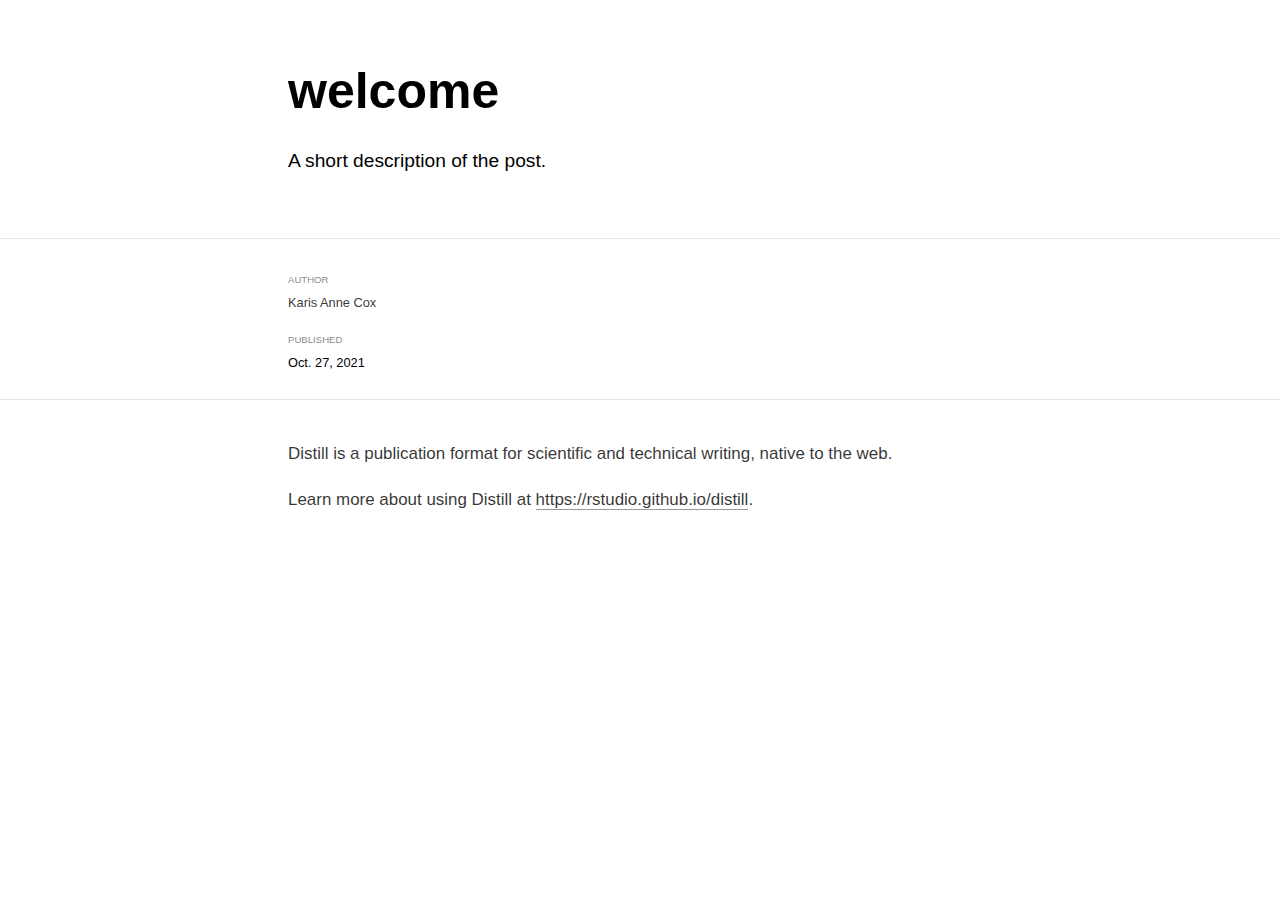
<file: _posts/2021-10-27-welcome/welcome.html>
<!DOCTYPE html>

<html xmlns="http://www.w3.org/1999/xhtml" lang="" xml:lang="">

<head>
  <meta charset="utf-8"/>
  <meta name="viewport" content="width=device-width, initial-scale=1"/>
  <meta http-equiv="X-UA-Compatible" content="IE=Edge,chrome=1"/>
  <meta name="generator" content="distill" />

  <style type="text/css">
  /* Hide doc at startup (prevent jankiness while JS renders/transforms) */
  body {
    visibility: hidden;
  }
  </style>

 <!--radix_placeholder_import_source-->
 <!--/radix_placeholder_import_source-->

<style type="text/css">code{white-space: pre;}</style>
<style type="text/css" data-origin="pandoc">
pre > code.sourceCode { white-space: pre; position: relative; }
pre > code.sourceCode > span { display: inline-block; line-height: 1.25; }
pre > code.sourceCode > span:empty { height: 1.2em; }
.sourceCode { overflow: visible; }
code.sourceCode > span { color: inherit; text-decoration: inherit; }
div.sourceCode { margin: 1em 0; }
pre.sourceCode { margin: 0; }
@media screen {
div.sourceCode { overflow: auto; }
}
@media print {
pre > code.sourceCode { white-space: pre-wrap; }
pre > code.sourceCode > span { text-indent: -5em; padding-left: 5em; }
}
pre.numberSource code
  { counter-reset: source-line 0; }
pre.numberSource code > span
  { position: relative; left: -4em; counter-increment: source-line; }
pre.numberSource code > span > a:first-child::before
  { content: counter(source-line);
    position: relative; left: -1em; text-align: right; vertical-align: baseline;
    border: none; display: inline-block;
    -webkit-touch-callout: none; -webkit-user-select: none;
    -khtml-user-select: none; -moz-user-select: none;
    -ms-user-select: none; user-select: none;
    padding: 0 4px; width: 4em;
    color: #aaaaaa;
  }
pre.numberSource { margin-left: 3em; border-left: 1px solid #aaaaaa;  padding-left: 4px; }
div.sourceCode
  {   }
@media screen {
pre > code.sourceCode > span > a:first-child::before { text-decoration: underline; }
}
code span.al { color: #ad0000; } /* Alert */
code span.an { color: #5e5e5e; } /* Annotation */
code span.at { color: #20794d; } /* Attribute */
code span.bn { color: #ad0000; } /* BaseN */
code span.bu { } /* BuiltIn */
code span.cf { color: #007ba5; } /* ControlFlow */
code span.ch { color: #20794d; } /* Char */
code span.cn { color: #8f5902; } /* Constant */
code span.co { color: #5e5e5e; } /* Comment */
code span.cv { color: #5e5e5e; font-style: italic; } /* CommentVar */
code span.do { color: #5e5e5e; font-style: italic; } /* Documentation */
code span.dt { color: #ad0000; } /* DataType */
code span.dv { color: #ad0000; } /* DecVal */
code span.er { color: #ad0000; } /* Error */
code span.ex { } /* Extension */
code span.fl { color: #ad0000; } /* Float */
code span.fu { color: #4758ab; } /* Function */
code span.im { } /* Import */
code span.in { color: #5e5e5e; } /* Information */
code span.kw { color: #007ba5; } /* Keyword */
code span.op { color: #5e5e5e; } /* Operator */
code span.ot { color: #007ba5; } /* Other */
code span.pp { color: #ad0000; } /* Preprocessor */
code span.sc { color: #20794d; } /* SpecialChar */
code span.ss { color: #20794d; } /* SpecialString */
code span.st { color: #20794d; } /* String */
code span.va { color: #111111; } /* Variable */
code span.vs { color: #20794d; } /* VerbatimString */
code span.wa { color: #5e5e5e; font-style: italic; } /* Warning */
</style>

  <!--radix_placeholder_meta_tags-->
  <title>welcome</title>

  <meta property="description" itemprop="description" content="A short description of the post."/>


  <!--  https://schema.org/Article -->
  <meta property="article:published" itemprop="datePublished" content="2021-10-27"/>
  <meta property="article:created" itemprop="dateCreated" content="2021-10-27"/>
  <meta name="article:author" content="Karis Anne Cox"/>

  <!--  https://developers.facebook.com/docs/sharing/webmasters#markup -->
  <meta property="og:title" content="welcome"/>
  <meta property="og:type" content="article"/>
  <meta property="og:description" content="A short description of the post."/>
  <meta property="og:locale" content="en_US"/>

  <!--  https://dev.twitter.com/cards/types/summary -->
  <meta property="twitter:card" content="summary"/>
  <meta property="twitter:title" content="welcome"/>
  <meta property="twitter:description" content="A short description of the post."/>

  <!--/radix_placeholder_meta_tags-->
  <!--radix_placeholder_rmarkdown_metadata-->

  <script type="text/json" id="radix-rmarkdown-metadata">
  {"type":"list","attributes":{"names":{"type":"character","attributes":{},"value":["title","description","author","date","output"]}},"value":[{"type":"character","attributes":{},"value":["welcome"]},{"type":"character","attributes":{},"value":["A short description of the post.\n"]},{"type":"list","attributes":{},"value":[{"type":"list","attributes":{"names":{"type":"character","attributes":{},"value":["name"]}},"value":[{"type":"character","attributes":{},"value":["Karis Anne Cox"]}]}]},{"type":"character","attributes":{},"value":["10-27-2021"]},{"type":"list","attributes":{"names":{"type":"character","attributes":{},"value":["distill::distill_article"]}},"value":[{"type":"list","attributes":{"names":{"type":"character","attributes":{},"value":["self_contained"]}},"value":[{"type":"logical","attributes":{},"value":[false]}]}]}]}
  </script>
  <!--/radix_placeholder_rmarkdown_metadata-->
  
  <script type="text/json" id="radix-resource-manifest">
  {"type":"NULL"}
  </script>
  <!--radix_placeholder_navigation_in_header-->
  <!--/radix_placeholder_navigation_in_header-->
  <!--radix_placeholder_distill-->

  <style type="text/css">

  body {
    background-color: white;
  }

  .pandoc-table {
    width: 100%;
  }

  .pandoc-table>caption {
    margin-bottom: 10px;
  }

  .pandoc-table th:not([align]) {
    text-align: left;
  }

  .pagedtable-footer {
    font-size: 15px;
  }

  d-byline .byline {
    grid-template-columns: 2fr 2fr;
  }

  d-byline .byline h3 {
    margin-block-start: 1.5em;
  }

  d-byline .byline .authors-affiliations h3 {
    margin-block-start: 0.5em;
  }

  .authors-affiliations .orcid-id {
    width: 16px;
    height:16px;
    margin-left: 4px;
    margin-right: 4px;
    vertical-align: middle;
    padding-bottom: 2px;
  }

  d-title .dt-tags {
    margin-top: 1em;
    grid-column: text;
  }

  .dt-tags .dt-tag {
    text-decoration: none;
    display: inline-block;
    color: rgba(0,0,0,0.6);
    padding: 0em 0.4em;
    margin-right: 0.5em;
    margin-bottom: 0.4em;
    font-size: 70%;
    border: 1px solid rgba(0,0,0,0.2);
    border-radius: 3px;
    text-transform: uppercase;
    font-weight: 500;
  }

  d-article table.gt_table td,
  d-article table.gt_table th {
    border-bottom: none;
  }

  .html-widget {
    margin-bottom: 2.0em;
  }

  .l-screen-inset {
    padding-right: 16px;
  }

  .l-screen .caption {
    margin-left: 10px;
  }

  .shaded {
    background: rgb(247, 247, 247);
    padding-top: 20px;
    padding-bottom: 20px;
    border-top: 1px solid rgba(0, 0, 0, 0.1);
    border-bottom: 1px solid rgba(0, 0, 0, 0.1);
  }

  .shaded .html-widget {
    margin-bottom: 0;
    border: 1px solid rgba(0, 0, 0, 0.1);
  }

  .shaded .shaded-content {
    background: white;
  }

  .text-output {
    margin-top: 0;
    line-height: 1.5em;
  }

  .hidden {
    display: none !important;
  }

  d-article {
    padding-top: 2.5rem;
    padding-bottom: 30px;
  }

  d-appendix {
    padding-top: 30px;
  }

  d-article>p>img {
    width: 100%;
  }

  d-article h2 {
    margin: 1rem 0 1.5rem 0;
  }

  d-article h3 {
    margin-top: 1.5rem;
  }

  d-article iframe {
    border: 1px solid rgba(0, 0, 0, 0.1);
    margin-bottom: 2.0em;
    width: 100%;
  }

  /* Tweak code blocks */

  d-article div.sourceCode code,
  d-article pre code {
    font-family: Consolas, Monaco, 'Andale Mono', 'Ubuntu Mono', monospace;
  }

  d-article pre,
  d-article div.sourceCode,
  d-article div.sourceCode pre {
    overflow: auto;
  }

  d-article div.sourceCode {
    background-color: white;
  }

  d-article div.sourceCode pre {
    padding-left: 10px;
    font-size: 12px;
    border-left: 2px solid rgba(0,0,0,0.1);
  }

  d-article pre {
    font-size: 12px;
    color: black;
    background: none;
    margin-top: 0;
    text-align: left;
    white-space: pre;
    word-spacing: normal;
    word-break: normal;
    word-wrap: normal;
    line-height: 1.5;

    -moz-tab-size: 4;
    -o-tab-size: 4;
    tab-size: 4;

    -webkit-hyphens: none;
    -moz-hyphens: none;
    -ms-hyphens: none;
    hyphens: none;
  }

  d-article pre a {
    border-bottom: none;
  }

  d-article pre a:hover {
    border-bottom: none;
    text-decoration: underline;
  }

  d-article details {
    grid-column: text;
    margin-bottom: 0.8em;
  }

  @media(min-width: 768px) {

  d-article pre,
  d-article div.sourceCode,
  d-article div.sourceCode pre {
    overflow: visible !important;
  }

  d-article div.sourceCode pre {
    padding-left: 18px;
    font-size: 14px;
  }

  d-article pre {
    font-size: 14px;
  }

  }

  figure img.external {
    background: white;
    border: 1px solid rgba(0, 0, 0, 0.1);
    box-shadow: 0 1px 8px rgba(0, 0, 0, 0.1);
    padding: 18px;
    box-sizing: border-box;
  }

  /* CSS for d-contents */

  .d-contents {
    grid-column: text;
    color: rgba(0,0,0,0.8);
    font-size: 0.9em;
    padding-bottom: 1em;
    margin-bottom: 1em;
    padding-bottom: 0.5em;
    margin-bottom: 1em;
    padding-left: 0.25em;
    justify-self: start;
  }

  @media(min-width: 1000px) {
    .d-contents.d-contents-float {
      height: 0;
      grid-column-start: 1;
      grid-column-end: 4;
      justify-self: center;
      padding-right: 3em;
      padding-left: 2em;
    }
  }

  .d-contents nav h3 {
    font-size: 18px;
    margin-top: 0;
    margin-bottom: 1em;
  }

  .d-contents li {
    list-style-type: none
  }

  .d-contents nav > ul {
    padding-left: 0;
  }

  .d-contents ul {
    padding-left: 1em
  }

  .d-contents nav ul li {
    margin-top: 0.6em;
    margin-bottom: 0.2em;
  }

  .d-contents nav a {
    font-size: 13px;
    border-bottom: none;
    text-decoration: none
    color: rgba(0, 0, 0, 0.8);
  }

  .d-contents nav a:hover {
    text-decoration: underline solid rgba(0, 0, 0, 0.6)
  }

  .d-contents nav > ul > li > a {
    font-weight: 600;
  }

  .d-contents nav > ul > li > ul {
    font-weight: inherit;
  }

  .d-contents nav > ul > li > ul > li {
    margin-top: 0.2em;
  }


  .d-contents nav ul {
    margin-top: 0;
    margin-bottom: 0.25em;
  }

  .d-article-with-toc h2:nth-child(2) {
    margin-top: 0;
  }


  /* Figure */

  .figure {
    position: relative;
    margin-bottom: 2.5em;
    margin-top: 1.5em;
  }

  .figure img {
    width: 100%;
  }

  .figure .caption {
    color: rgba(0, 0, 0, 0.6);
    font-size: 12px;
    line-height: 1.5em;
  }

  .figure img.external {
    background: white;
    border: 1px solid rgba(0, 0, 0, 0.1);
    box-shadow: 0 1px 8px rgba(0, 0, 0, 0.1);
    padding: 18px;
    box-sizing: border-box;
  }

  .figure .caption a {
    color: rgba(0, 0, 0, 0.6);
  }

  .figure .caption b,
  .figure .caption strong, {
    font-weight: 600;
    color: rgba(0, 0, 0, 1.0);
  }

  /* Citations */

  d-article .citation {
    color: inherit;
    cursor: inherit;
  }

  div.hanging-indent{
    margin-left: 1em; text-indent: -1em;
  }

  /* Citation hover box */

  .tippy-box[data-theme~=light-border] {
    background-color: rgba(250, 250, 250, 0.95);
  }

  .tippy-content > p {
    margin-bottom: 0;
    padding: 2px;
  }


  /* Tweak 1000px media break to show more text */

  @media(min-width: 1000px) {
    .base-grid,
    distill-header,
    d-title,
    d-abstract,
    d-article,
    d-appendix,
    distill-appendix,
    d-byline,
    d-footnote-list,
    d-citation-list,
    distill-footer {
      grid-template-columns: [screen-start] 1fr [page-start kicker-start] 80px [middle-start] 50px [text-start kicker-end] 65px 65px 65px 65px 65px 65px 65px 65px [text-end gutter-start] 65px [middle-end] 65px [page-end gutter-end] 1fr [screen-end];
      grid-column-gap: 16px;
    }

    .grid {
      grid-column-gap: 16px;
    }

    d-article {
      font-size: 1.06rem;
      line-height: 1.7em;
    }
    figure .caption, .figure .caption, figure figcaption {
      font-size: 13px;
    }
  }

  @media(min-width: 1180px) {
    .base-grid,
    distill-header,
    d-title,
    d-abstract,
    d-article,
    d-appendix,
    distill-appendix,
    d-byline,
    d-footnote-list,
    d-citation-list,
    distill-footer {
      grid-template-columns: [screen-start] 1fr [page-start kicker-start] 60px [middle-start] 60px [text-start kicker-end] 60px 60px 60px 60px 60px 60px 60px 60px [text-end gutter-start] 60px [middle-end] 60px [page-end gutter-end] 1fr [screen-end];
      grid-column-gap: 32px;
    }

    .grid {
      grid-column-gap: 32px;
    }
  }


  /* Get the citation styles for the appendix (not auto-injected on render since
     we do our own rendering of the citation appendix) */

  d-appendix .citation-appendix,
  .d-appendix .citation-appendix {
    font-size: 11px;
    line-height: 15px;
    border-left: 1px solid rgba(0, 0, 0, 0.1);
    padding-left: 18px;
    border: 1px solid rgba(0,0,0,0.1);
    background: rgba(0, 0, 0, 0.02);
    padding: 10px 18px;
    border-radius: 3px;
    color: rgba(150, 150, 150, 1);
    overflow: hidden;
    margin-top: -12px;
    white-space: pre-wrap;
    word-wrap: break-word;
  }

  /* Include appendix styles here so they can be overridden */

  d-appendix {
    contain: layout style;
    font-size: 0.8em;
    line-height: 1.7em;
    margin-top: 60px;
    margin-bottom: 0;
    border-top: 1px solid rgba(0, 0, 0, 0.1);
    color: rgba(0,0,0,0.5);
    padding-top: 60px;
    padding-bottom: 48px;
  }

  d-appendix h3 {
    grid-column: page-start / text-start;
    font-size: 15px;
    font-weight: 500;
    margin-top: 1em;
    margin-bottom: 0;
    color: rgba(0,0,0,0.65);
  }

  d-appendix h3 + * {
    margin-top: 1em;
  }

  d-appendix ol {
    padding: 0 0 0 15px;
  }

  @media (min-width: 768px) {
    d-appendix ol {
      padding: 0 0 0 30px;
      margin-left: -30px;
    }
  }

  d-appendix li {
    margin-bottom: 1em;
  }

  d-appendix a {
    color: rgba(0, 0, 0, 0.6);
  }

  d-appendix > * {
    grid-column: text;
  }

  d-appendix > d-footnote-list,
  d-appendix > d-citation-list,
  d-appendix > distill-appendix {
    grid-column: screen;
  }

  /* Include footnote styles here so they can be overridden */

  d-footnote-list {
    contain: layout style;
  }

  d-footnote-list > * {
    grid-column: text;
  }

  d-footnote-list a.footnote-backlink {
    color: rgba(0,0,0,0.3);
    padding-left: 0.5em;
  }



  /* Anchor.js */

  .anchorjs-link {
    /*transition: all .25s linear; */
    text-decoration: none;
    border-bottom: none;
  }
  *:hover > .anchorjs-link {
    margin-left: -1.125em !important;
    text-decoration: none;
    border-bottom: none;
  }

  /* Social footer */

  .social_footer {
    margin-top: 30px;
    margin-bottom: 0;
    color: rgba(0,0,0,0.67);
  }

  .disqus-comments {
    margin-right: 30px;
  }

  .disqus-comment-count {
    border-bottom: 1px solid rgba(0, 0, 0, 0.4);
    cursor: pointer;
  }

  #disqus_thread {
    margin-top: 30px;
  }

  .article-sharing a {
    border-bottom: none;
    margin-right: 8px;
  }

  .article-sharing a:hover {
    border-bottom: none;
  }

  .sidebar-section.subscribe {
    font-size: 12px;
    line-height: 1.6em;
  }

  .subscribe p {
    margin-bottom: 0.5em;
  }


  .article-footer .subscribe {
    font-size: 15px;
    margin-top: 45px;
  }


  .sidebar-section.custom {
    font-size: 12px;
    line-height: 1.6em;
  }

  .custom p {
    margin-bottom: 0.5em;
  }

  /* Styles for listing layout (hide title) */
  .layout-listing d-title, .layout-listing .d-title {
    display: none;
  }

  /* Styles for posts lists (not auto-injected) */


  .posts-with-sidebar {
    padding-left: 45px;
    padding-right: 45px;
  }

  .posts-list .description h2,
  .posts-list .description p {
    font-family: -apple-system, BlinkMacSystemFont, "Segoe UI", Roboto, Oxygen, Ubuntu, Cantarell, "Fira Sans", "Droid Sans", "Helvetica Neue", Arial, sans-serif;
  }

  .posts-list .description h2 {
    font-weight: 700;
    border-bottom: none;
    padding-bottom: 0;
  }

  .posts-list h2.post-tag {
    border-bottom: 1px solid rgba(0, 0, 0, 0.2);
    padding-bottom: 12px;
  }
  .posts-list {
    margin-top: 60px;
    margin-bottom: 24px;
  }

  .posts-list .post-preview {
    text-decoration: none;
    overflow: hidden;
    display: block;
    border-bottom: 1px solid rgba(0, 0, 0, 0.1);
    padding: 24px 0;
  }

  .post-preview-last {
    border-bottom: none !important;
  }

  .posts-list .posts-list-caption {
    grid-column: screen;
    font-weight: 400;
  }

  .posts-list .post-preview h2 {
    margin: 0 0 6px 0;
    line-height: 1.2em;
    font-style: normal;
    font-size: 24px;
  }

  .posts-list .post-preview p {
    margin: 0 0 12px 0;
    line-height: 1.4em;
    font-size: 16px;
  }

  .posts-list .post-preview .thumbnail {
    box-sizing: border-box;
    margin-bottom: 24px;
    position: relative;
    max-width: 500px;
  }
  .posts-list .post-preview img {
    width: 100%;
    display: block;
  }

  .posts-list .metadata {
    font-size: 12px;
    line-height: 1.4em;
    margin-bottom: 18px;
  }

  .posts-list .metadata > * {
    display: inline-block;
  }

  .posts-list .metadata .publishedDate {
    margin-right: 2em;
  }

  .posts-list .metadata .dt-authors {
    display: block;
    margin-top: 0.3em;
    margin-right: 2em;
  }

  .posts-list .dt-tags {
    display: block;
    line-height: 1em;
  }

  .posts-list .dt-tags .dt-tag {
    display: inline-block;
    color: rgba(0,0,0,0.6);
    padding: 0.3em 0.4em;
    margin-right: 0.2em;
    margin-bottom: 0.4em;
    font-size: 60%;
    border: 1px solid rgba(0,0,0,0.2);
    border-radius: 3px;
    text-transform: uppercase;
    font-weight: 500;
  }

  .posts-list img {
    opacity: 1;
  }

  .posts-list img[data-src] {
    opacity: 0;
  }

  .posts-more {
    clear: both;
  }


  .posts-sidebar {
    font-size: 16px;
  }

  .posts-sidebar h3 {
    font-size: 16px;
    margin-top: 0;
    margin-bottom: 0.5em;
    font-weight: 400;
    text-transform: uppercase;
  }

  .sidebar-section {
    margin-bottom: 30px;
  }

  .categories ul {
    list-style-type: none;
    margin: 0;
    padding: 0;
  }

  .categories li {
    color: rgba(0, 0, 0, 0.8);
    margin-bottom: 0;
  }

  .categories li>a {
    border-bottom: none;
  }

  .categories li>a:hover {
    border-bottom: 1px solid rgba(0, 0, 0, 0.4);
  }

  .categories .active {
    font-weight: 600;
  }

  .categories .category-count {
    color: rgba(0, 0, 0, 0.4);
  }


  @media(min-width: 768px) {
    .posts-list .post-preview h2 {
      font-size: 26px;
    }
    .posts-list .post-preview .thumbnail {
      float: right;
      width: 30%;
      margin-bottom: 0;
    }
    .posts-list .post-preview .description {
      float: left;
      width: 45%;
    }
    .posts-list .post-preview .metadata {
      float: left;
      width: 20%;
      margin-top: 8px;
    }
    .posts-list .post-preview p {
      margin: 0 0 12px 0;
      line-height: 1.5em;
      font-size: 16px;
    }
    .posts-with-sidebar .posts-list {
      float: left;
      width: 75%;
    }
    .posts-with-sidebar .posts-sidebar {
      float: right;
      width: 20%;
      margin-top: 60px;
      padding-top: 24px;
      padding-bottom: 24px;
    }
  }


  /* Improve display for browsers without grid (IE/Edge <= 15) */

  .downlevel {
    line-height: 1.6em;
    font-family: -apple-system, BlinkMacSystemFont, "Segoe UI", Roboto, Oxygen, Ubuntu, Cantarell, "Fira Sans", "Droid Sans", "Helvetica Neue", Arial, sans-serif;
    margin: 0;
  }

  .downlevel .d-title {
    padding-top: 6rem;
    padding-bottom: 1.5rem;
  }

  .downlevel .d-title h1 {
    font-size: 50px;
    font-weight: 700;
    line-height: 1.1em;
    margin: 0 0 0.5rem;
  }

  .downlevel .d-title p {
    font-weight: 300;
    font-size: 1.2rem;
    line-height: 1.55em;
    margin-top: 0;
  }

  .downlevel .d-byline {
    padding-top: 0.8em;
    padding-bottom: 0.8em;
    font-size: 0.8rem;
    line-height: 1.8em;
  }

  .downlevel .section-separator {
    border: none;
    border-top: 1px solid rgba(0, 0, 0, 0.1);
  }

  .downlevel .d-article {
    font-size: 1.06rem;
    line-height: 1.7em;
    padding-top: 1rem;
    padding-bottom: 2rem;
  }


  .downlevel .d-appendix {
    padding-left: 0;
    padding-right: 0;
    max-width: none;
    font-size: 0.8em;
    line-height: 1.7em;
    margin-bottom: 0;
    color: rgba(0,0,0,0.5);
    padding-top: 40px;
    padding-bottom: 48px;
  }

  .downlevel .footnotes ol {
    padding-left: 13px;
  }

  .downlevel .base-grid,
  .downlevel .distill-header,
  .downlevel .d-title,
  .downlevel .d-abstract,
  .downlevel .d-article,
  .downlevel .d-appendix,
  .downlevel .distill-appendix,
  .downlevel .d-byline,
  .downlevel .d-footnote-list,
  .downlevel .d-citation-list,
  .downlevel .distill-footer,
  .downlevel .appendix-bottom,
  .downlevel .posts-container {
    padding-left: 40px;
    padding-right: 40px;
  }

  @media(min-width: 768px) {
    .downlevel .base-grid,
    .downlevel .distill-header,
    .downlevel .d-title,
    .downlevel .d-abstract,
    .downlevel .d-article,
    .downlevel .d-appendix,
    .downlevel .distill-appendix,
    .downlevel .d-byline,
    .downlevel .d-footnote-list,
    .downlevel .d-citation-list,
    .downlevel .distill-footer,
    .downlevel .appendix-bottom,
    .downlevel .posts-container {
    padding-left: 150px;
    padding-right: 150px;
    max-width: 900px;
  }
  }

  .downlevel pre code {
    display: block;
    border-left: 2px solid rgba(0, 0, 0, .1);
    padding: 0 0 0 20px;
    font-size: 14px;
  }

  .downlevel code, .downlevel pre {
    color: black;
    background: none;
    font-family: Consolas, Monaco, 'Andale Mono', 'Ubuntu Mono', monospace;
    text-align: left;
    white-space: pre;
    word-spacing: normal;
    word-break: normal;
    word-wrap: normal;
    line-height: 1.5;

    -moz-tab-size: 4;
    -o-tab-size: 4;
    tab-size: 4;

    -webkit-hyphens: none;
    -moz-hyphens: none;
    -ms-hyphens: none;
    hyphens: none;
  }

  .downlevel .posts-list .post-preview {
    color: inherit;
  }



  </style>

  <script type="application/javascript">

  function is_downlevel_browser() {
    if (bowser.isUnsupportedBrowser({ msie: "12", msedge: "16"},
                                   window.navigator.userAgent)) {
      return true;
    } else {
      return window.load_distill_framework === undefined;
    }
  }

  // show body when load is complete
  function on_load_complete() {

    // add anchors
    if (window.anchors) {
      window.anchors.options.placement = 'left';
      window.anchors.add('d-article > h2, d-article > h3, d-article > h4, d-article > h5');
    }


    // set body to visible
    document.body.style.visibility = 'visible';

    // force redraw for leaflet widgets
    if (window.HTMLWidgets) {
      var maps = window.HTMLWidgets.findAll(".leaflet");
      $.each(maps, function(i, el) {
        var map = this.getMap();
        map.invalidateSize();
        map.eachLayer(function(layer) {
          if (layer instanceof L.TileLayer)
            layer.redraw();
        });
      });
    }

    // trigger 'shown' so htmlwidgets resize
    $('d-article').trigger('shown');
  }

  function init_distill() {

    init_common();

    // create front matter
    var front_matter = $('<d-front-matter></d-front-matter>');
    $('#distill-front-matter').wrap(front_matter);

    // create d-title
    $('.d-title').changeElementType('d-title');

    // create d-byline
    var byline = $('<d-byline></d-byline>');
    $('.d-byline').replaceWith(byline);

    // create d-article
    var article = $('<d-article></d-article>');
    $('.d-article').wrap(article).children().unwrap();

    // move posts container into article
    $('.posts-container').appendTo($('d-article'));

    // create d-appendix
    $('.d-appendix').changeElementType('d-appendix');

    // flag indicating that we have appendix items
    var appendix = $('.appendix-bottom').children('h3').length > 0;

    // replace footnotes with <d-footnote>
    $('.footnote-ref').each(function(i, val) {
      appendix = true;
      var href = $(this).attr('href');
      var id = href.replace('#', '');
      var fn = $('#' + id);
      var fn_p = $('#' + id + '>p');
      fn_p.find('.footnote-back').remove();
      var text = fn_p.html();
      var dtfn = $('<d-footnote></d-footnote>');
      dtfn.html(text);
      $(this).replaceWith(dtfn);
    });
    // remove footnotes
    $('.footnotes').remove();

    // move refs into #references-listing
    $('#references-listing').replaceWith($('#refs'));

    $('h1.appendix, h2.appendix').each(function(i, val) {
      $(this).changeElementType('h3');
    });
    $('h3.appendix').each(function(i, val) {
      var id = $(this).attr('id');
      $('.d-contents a[href="#' + id + '"]').parent().remove();
      appendix = true;
      $(this).nextUntil($('h1, h2, h3')).addBack().appendTo($('d-appendix'));
    });

    // show d-appendix if we have appendix content
    $("d-appendix").css('display', appendix ? 'grid' : 'none');

    // localize layout chunks to just output
    $('.layout-chunk').each(function(i, val) {

      // capture layout
      var layout = $(this).attr('data-layout');

      // apply layout to markdown level block elements
      var elements = $(this).children().not('details, div.sourceCode, pre, script');
      elements.each(function(i, el) {
        var layout_div = $('<div class="' + layout + '"></div>');
        if (layout_div.hasClass('shaded')) {
          var shaded_content = $('<div class="shaded-content"></div>');
          $(this).wrap(shaded_content);
          $(this).parent().wrap(layout_div);
        } else {
          $(this).wrap(layout_div);
        }
      });


      // unwrap the layout-chunk div
      $(this).children().unwrap();
    });

    // remove code block used to force  highlighting css
    $('.distill-force-highlighting-css').parent().remove();

    // remove empty line numbers inserted by pandoc when using a
    // custom syntax highlighting theme
    $('code.sourceCode a:empty').remove();

    // load distill framework
    load_distill_framework();

    // wait for window.distillRunlevel == 4 to do post processing
    function distill_post_process() {

      if (!window.distillRunlevel || window.distillRunlevel < 4)
        return;

      // hide author/affiliations entirely if we have no authors
      var front_matter = JSON.parse($("#distill-front-matter").html());
      var have_authors = front_matter.authors && front_matter.authors.length > 0;
      if (!have_authors)
        $('d-byline').addClass('hidden');

      // article with toc class
      $('.d-contents').parent().addClass('d-article-with-toc');

      // strip links that point to #
      $('.authors-affiliations').find('a[href="#"]').removeAttr('href');

      // add orcid ids
      $('.authors-affiliations').find('.author').each(function(i, el) {
        var orcid_id = front_matter.authors[i].orcidID;
        if (orcid_id) {
          var a = $('<a></a>');
          a.attr('href', 'https://orcid.org/' + orcid_id);
          var img = $('<img></img>');
          img.addClass('orcid-id');
          img.attr('alt', 'ORCID ID');
          img.attr('src','[data-uri]');
          a.append(img);
          $(this).append(a);
        }
      });

      // hide elements of author/affiliations grid that have no value
      function hide_byline_column(caption) {
        $('d-byline').find('h3:contains("' + caption + '")').parent().css('visibility', 'hidden');
      }

      // affiliations
      var have_affiliations = false;
      for (var i = 0; i<front_matter.authors.length; ++i) {
        var author = front_matter.authors[i];
        if (author.affiliation !== "&nbsp;") {
          have_affiliations = true;
          break;
        }
      }
      if (!have_affiliations)
        $('d-byline').find('h3:contains("Affiliations")').css('visibility', 'hidden');

      // published date
      if (!front_matter.publishedDate)
        hide_byline_column("Published");

      // document object identifier
      var doi = $('d-byline').find('h3:contains("DOI")');
      var doi_p = doi.next().empty();
      if (!front_matter.doi) {
        // if we have a citation and valid citationText then link to that
        if ($('#citation').length > 0 && front_matter.citationText) {
          doi.html('Citation');
          $('<a href="#citation"></a>')
            .text(front_matter.citationText)
            .appendTo(doi_p);
        } else {
          hide_byline_column("DOI");
        }
      } else {
        $('<a></a>')
           .attr('href', "https://doi.org/" + front_matter.doi)
           .html(front_matter.doi)
           .appendTo(doi_p);
      }

       // change plural form of authors/affiliations
      if (front_matter.authors.length === 1) {
        var grid = $('.authors-affiliations');
        grid.children('h3:contains("Authors")').text('Author');
        grid.children('h3:contains("Affiliations")').text('Affiliation');
      }

      // remove d-appendix and d-footnote-list local styles
      $('d-appendix > style:first-child').remove();
      $('d-footnote-list > style:first-child').remove();

      // move appendix-bottom entries to the bottom
      $('.appendix-bottom').appendTo('d-appendix').children().unwrap();
      $('.appendix-bottom').remove();

      // hoverable references
      $('span.citation[data-cites]').each(function() {
        var refHtml = $('#ref-' + $(this).attr('data-cites')).html();
        window.tippy(this, {
          allowHTML: true,
          content: refHtml,
          maxWidth: 500,
          interactive: true,
          interactiveBorder: 10,
          theme: 'light-border',
          placement: 'bottom-start'
        });
      });

      // clear polling timer
      clearInterval(tid);

      // show body now that everything is ready
      on_load_complete();
    }

    var tid = setInterval(distill_post_process, 50);
    distill_post_process();

  }

  function init_downlevel() {

    init_common();

     // insert hr after d-title
    $('.d-title').after($('<hr class="section-separator"/>'));

    // check if we have authors
    var front_matter = JSON.parse($("#distill-front-matter").html());
    var have_authors = front_matter.authors && front_matter.authors.length > 0;

    // manage byline/border
    if (!have_authors)
      $('.d-byline').remove();
    $('.d-byline').after($('<hr class="section-separator"/>'));
    $('.d-byline a').remove();

    // remove toc
    $('.d-contents').remove();

    // move appendix elements
    $('h1.appendix, h2.appendix').each(function(i, val) {
      $(this).changeElementType('h3');
    });
    $('h3.appendix').each(function(i, val) {
      $(this).nextUntil($('h1, h2, h3')).addBack().appendTo($('.d-appendix'));
    });


    // inject headers into references and footnotes
    var refs_header = $('<h3></h3>');
    refs_header.text('References');
    $('#refs').prepend(refs_header);

    var footnotes_header = $('<h3></h3');
    footnotes_header.text('Footnotes');
    $('.footnotes').children('hr').first().replaceWith(footnotes_header);

    // move appendix-bottom entries to the bottom
    $('.appendix-bottom').appendTo('.d-appendix').children().unwrap();
    $('.appendix-bottom').remove();

    // remove appendix if it's empty
    if ($('.d-appendix').children().length === 0)
      $('.d-appendix').remove();

    // prepend separator above appendix
    $('.d-appendix').before($('<hr class="section-separator" style="clear: both"/>'));

    // trim code
    $('pre>code').each(function(i, val) {
      $(this).html($.trim($(this).html()));
    });

    // move posts-container right before article
    $('.posts-container').insertBefore($('.d-article'));

    $('body').addClass('downlevel');

    on_load_complete();
  }


  function init_common() {

    // jquery plugin to change element types
    (function($) {
      $.fn.changeElementType = function(newType) {
        var attrs = {};

        $.each(this[0].attributes, function(idx, attr) {
          attrs[attr.nodeName] = attr.nodeValue;
        });

        this.replaceWith(function() {
          return $("<" + newType + "/>", attrs).append($(this).contents());
        });
      };
    })(jQuery);

    // prevent underline for linked images
    $('a > img').parent().css({'border-bottom' : 'none'});

    // mark non-body figures created by knitr chunks as 100% width
    $('.layout-chunk').each(function(i, val) {
      var figures = $(this).find('img, .html-widget');
      if ($(this).attr('data-layout') !== "l-body") {
        figures.css('width', '100%');
      } else {
        figures.css('max-width', '100%');
        figures.filter("[width]").each(function(i, val) {
          var fig = $(this);
          fig.css('width', fig.attr('width') + 'px');
        });

      }
    });

    // auto-append index.html to post-preview links in file: protocol
    // and in rstudio ide preview
    $('.post-preview').each(function(i, val) {
      if (window.location.protocol === "file:")
        $(this).attr('href', $(this).attr('href') + "index.html");
    });

    // get rid of index.html references in header
    if (window.location.protocol !== "file:") {
      $('.distill-site-header a[href]').each(function(i,val) {
        $(this).attr('href', $(this).attr('href').replace("index.html", "./"));
      });
    }

    // add class to pandoc style tables
    $('tr.header').parent('thead').parent('table').addClass('pandoc-table');
    $('.kable-table').children('table').addClass('pandoc-table');

    // add figcaption style to table captions
    $('caption').parent('table').addClass("figcaption");

    // initialize posts list
    if (window.init_posts_list)
      window.init_posts_list();

    // implmement disqus comment link
    $('.disqus-comment-count').click(function() {
      window.headroom_prevent_pin = true;
      $('#disqus_thread').toggleClass('hidden');
      if (!$('#disqus_thread').hasClass('hidden')) {
        var offset = $(this).offset();
        $(window).resize();
        $('html, body').animate({
          scrollTop: offset.top - 35
        });
      }
    });
  }

  document.addEventListener('DOMContentLoaded', function() {
    if (is_downlevel_browser())
      init_downlevel();
    else
      window.addEventListener('WebComponentsReady', init_distill);
  });

  </script>

  <!--/radix_placeholder_distill-->
  <script src="welcome_files/header-attrs-2.11/header-attrs.js"></script>
  <script src="welcome_files/jquery-3.6.0/jquery-3.6.0.min.js"></script>
  <script src="welcome_files/popper-2.6.0/popper.min.js"></script>
  <link href="welcome_files/tippy-6.2.7/tippy.css" rel="stylesheet" />
  <link href="welcome_files/tippy-6.2.7/tippy-light-border.css" rel="stylesheet" />
  <script src="welcome_files/tippy-6.2.7/tippy.umd.min.js"></script>
  <script src="welcome_files/anchor-4.2.2/anchor.min.js"></script>
  <script src="welcome_files/bowser-1.9.3/bowser.min.js"></script>
  <script src="welcome_files/webcomponents-2.0.0/webcomponents.js"></script>
  <script src="welcome_files/distill-2.2.21/template.v2.js"></script>
  <!--radix_placeholder_site_in_header-->
  <!--/radix_placeholder_site_in_header-->


</head>

<body>

<!--radix_placeholder_front_matter-->

<script id="distill-front-matter" type="text/json">
{"title":"welcome","description":"A short description of the post.","authors":[{"author":"Karis Anne Cox","authorURL":"#","affiliation":"&nbsp;","affiliationURL":"#","orcidID":""}],"publishedDate":"2021-10-27T00:00:00.000+00:00","citationText":"Cox, 2021"}
</script>

<!--/radix_placeholder_front_matter-->
<!--radix_placeholder_navigation_before_body-->
<!--/radix_placeholder_navigation_before_body-->
<!--radix_placeholder_site_before_body-->
<!--/radix_placeholder_site_before_body-->

<div class="d-title">
<h1>welcome</h1>
<!--radix_placeholder_categories-->
<!--/radix_placeholder_categories-->
<p><p>A short description of the post.</p></p>
</div>

<div class="d-byline">
  Karis Anne Cox  
  
<br/>10-27-2021
</div>

<div class="d-article">
<p>Distill is a publication format for scientific and technical writing, native to the web.</p>
<p>Learn more about using Distill at <a href="https://rstudio.github.io/distill" class="uri">https://rstudio.github.io/distill</a>.</p>
<div class="sourceCode" id="cb1"><pre class="sourceCode r distill-force-highlighting-css"><code class="sourceCode r"></code></pre></div>
<!--radix_placeholder_article_footer-->
<!--/radix_placeholder_article_footer-->
</div>

<div class="d-appendix">
</div>


<!--radix_placeholder_site_after_body-->
<!--/radix_placeholder_site_after_body-->
<!--radix_placeholder_appendices-->
<div class="appendix-bottom"></div>
<!--/radix_placeholder_appendices-->
<!--radix_placeholder_navigation_after_body-->
<!--/radix_placeholder_navigation_after_body-->

</body>

</html>
</file>
<file: _posts/2021-10-27-welcome/welcome_files/tippy-6.2.7/tippy.css>
.tippy-box[data-animation=fade][data-state=hidden]{opacity:0}[data-tippy-root]{max-width:calc(100vw - 10px)}.tippy-box{position:relative;background-color:#333;color:#fff;border-radius:4px;font-size:14px;line-height:1.4;outline:0;transition-property:transform,visibility,opacity}.tippy-box[data-placement^=top]>.tippy-arrow{bottom:0}.tippy-box[data-placement^=top]>.tippy-arrow:before{bottom:-7px;left:0;border-width:8px 8px 0;border-top-color:initial;transform-origin:center top}.tippy-box[data-placement^=bottom]>.tippy-arrow{top:0}.tippy-box[data-placement^=bottom]>.tippy-arrow:before{top:-7px;left:0;border-width:0 8px 8px;border-bottom-color:initial;transform-origin:center bottom}.tippy-box[data-placement^=left]>.tippy-arrow{right:0}.tippy-box[data-placement^=left]>.tippy-arrow:before{border-width:8px 0 8px 8px;border-left-color:initial;right:-7px;transform-origin:center left}.tippy-box[data-placement^=right]>.tippy-arrow{left:0}.tippy-box[data-placement^=right]>.tippy-arrow:before{left:-7px;border-width:8px 8px 8px 0;border-right-color:initial;transform-origin:center right}.tippy-box[data-inertia][data-state=visible]{transition-timing-function:cubic-bezier(.54,1.5,.38,1.11)}.tippy-arrow{width:16px;height:16px;color:#333}.tippy-arrow:before{content:"";position:absolute;border-color:transparent;border-style:solid}.tippy-content{position:relative;padding:5px 9px;z-index:1}
</file>
<file: _posts/2021-10-27-welcome/welcome_files/tippy-6.2.7/tippy-light-border.css>
.tippy-box[data-theme~=light-border]{background-color:#fff;background-clip:padding-box;border:1px solid rgba(0,8,16,.15);color:#333;box-shadow:0 4px 14px -2px rgba(0,8,16,.08)}.tippy-box[data-theme~=light-border]>.tippy-backdrop{background-color:#fff}.tippy-box[data-theme~=light-border]>.tippy-arrow:after,.tippy-box[data-theme~=light-border]>.tippy-svg-arrow:after{content:"";position:absolute;z-index:-1}.tippy-box[data-theme~=light-border]>.tippy-arrow:after{border-color:transparent;border-style:solid}.tippy-box[data-theme~=light-border][data-placement^=top]>.tippy-arrow:before{border-top-color:#fff}.tippy-box[data-theme~=light-border][data-placement^=top]>.tippy-arrow:after{border-top-color:rgba(0,8,16,.2);border-width:7px 7px 0;top:17px;left:1px}.tippy-box[data-theme~=light-border][data-placement^=top]>.tippy-svg-arrow>svg{top:16px}.tippy-box[data-theme~=light-border][data-placement^=top]>.tippy-svg-arrow:after{top:17px}.tippy-box[data-theme~=light-border][data-placement^=bottom]>.tippy-arrow:before{border-bottom-color:#fff;bottom:16px}.tippy-box[data-theme~=light-border][data-placement^=bottom]>.tippy-arrow:after{border-bottom-color:rgba(0,8,16,.2);border-width:0 7px 7px;bottom:17px;left:1px}.tippy-box[data-theme~=light-border][data-placement^=bottom]>.tippy-svg-arrow>svg{bottom:16px}.tippy-box[data-theme~=light-border][data-placement^=bottom]>.tippy-svg-arrow:after{bottom:17px}.tippy-box[data-theme~=light-border][data-placement^=left]>.tippy-arrow:before{border-left-color:#fff}.tippy-box[data-theme~=light-border][data-placement^=left]>.tippy-arrow:after{border-left-color:rgba(0,8,16,.2);border-width:7px 0 7px 7px;left:17px;top:1px}.tippy-box[data-theme~=light-border][data-placement^=left]>.tippy-svg-arrow>svg{left:11px}.tippy-box[data-theme~=light-border][data-placement^=left]>.tippy-svg-arrow:after{left:12px}.tippy-box[data-theme~=light-border][data-placement^=right]>.tippy-arrow:before{border-right-color:#fff;right:16px}.tippy-box[data-theme~=light-border][data-placement^=right]>.tippy-arrow:after{border-width:7px 7px 7px 0;right:17px;top:1px;border-right-color:rgba(0,8,16,.2)}.tippy-box[data-theme~=light-border][data-placement^=right]>.tippy-svg-arrow>svg{right:11px}.tippy-box[data-theme~=light-border][data-placement^=right]>.tippy-svg-arrow:after{right:12px}.tippy-box[data-theme~=light-border]>.tippy-svg-arrow{fill:#fff}.tippy-box[data-theme~=light-border]>.tippy-svg-arrow:after{background-image:url([data-uri]);background-size:16px 6px;width:16px;height:6px}
</file>
